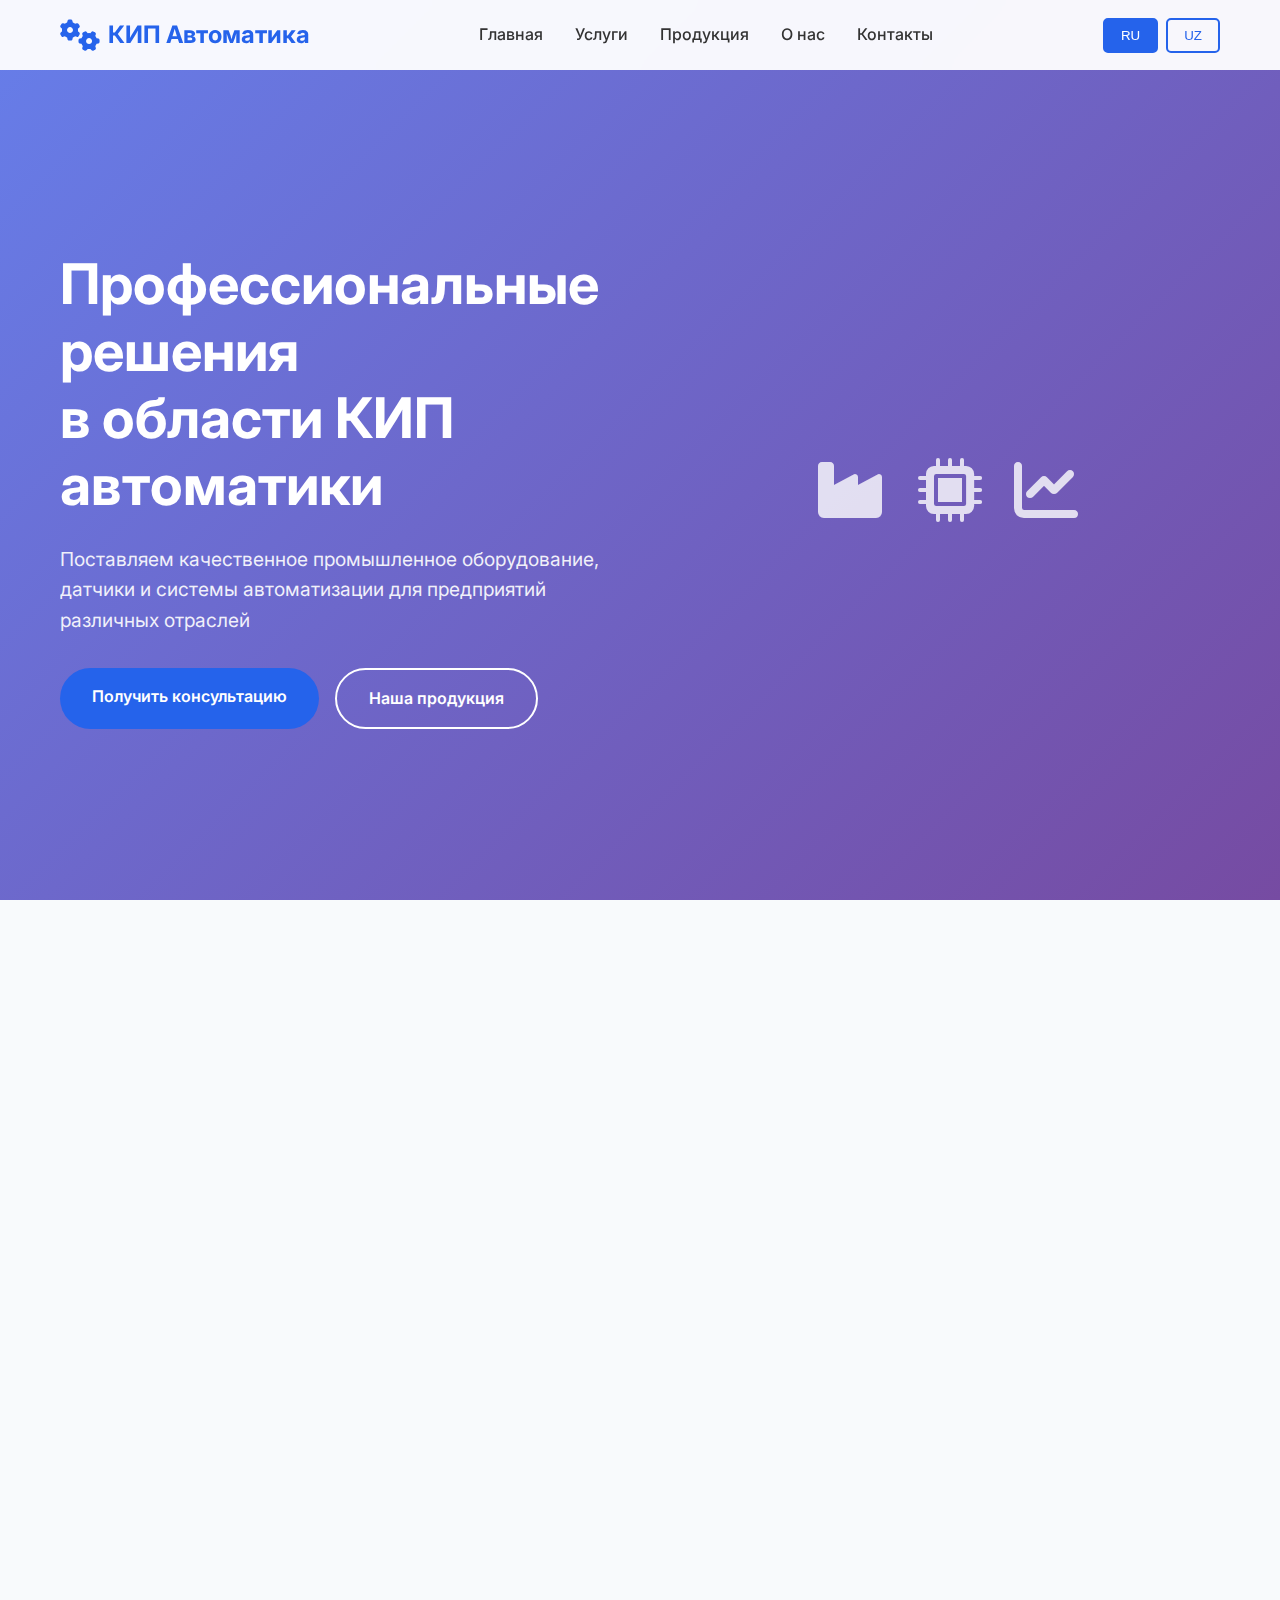
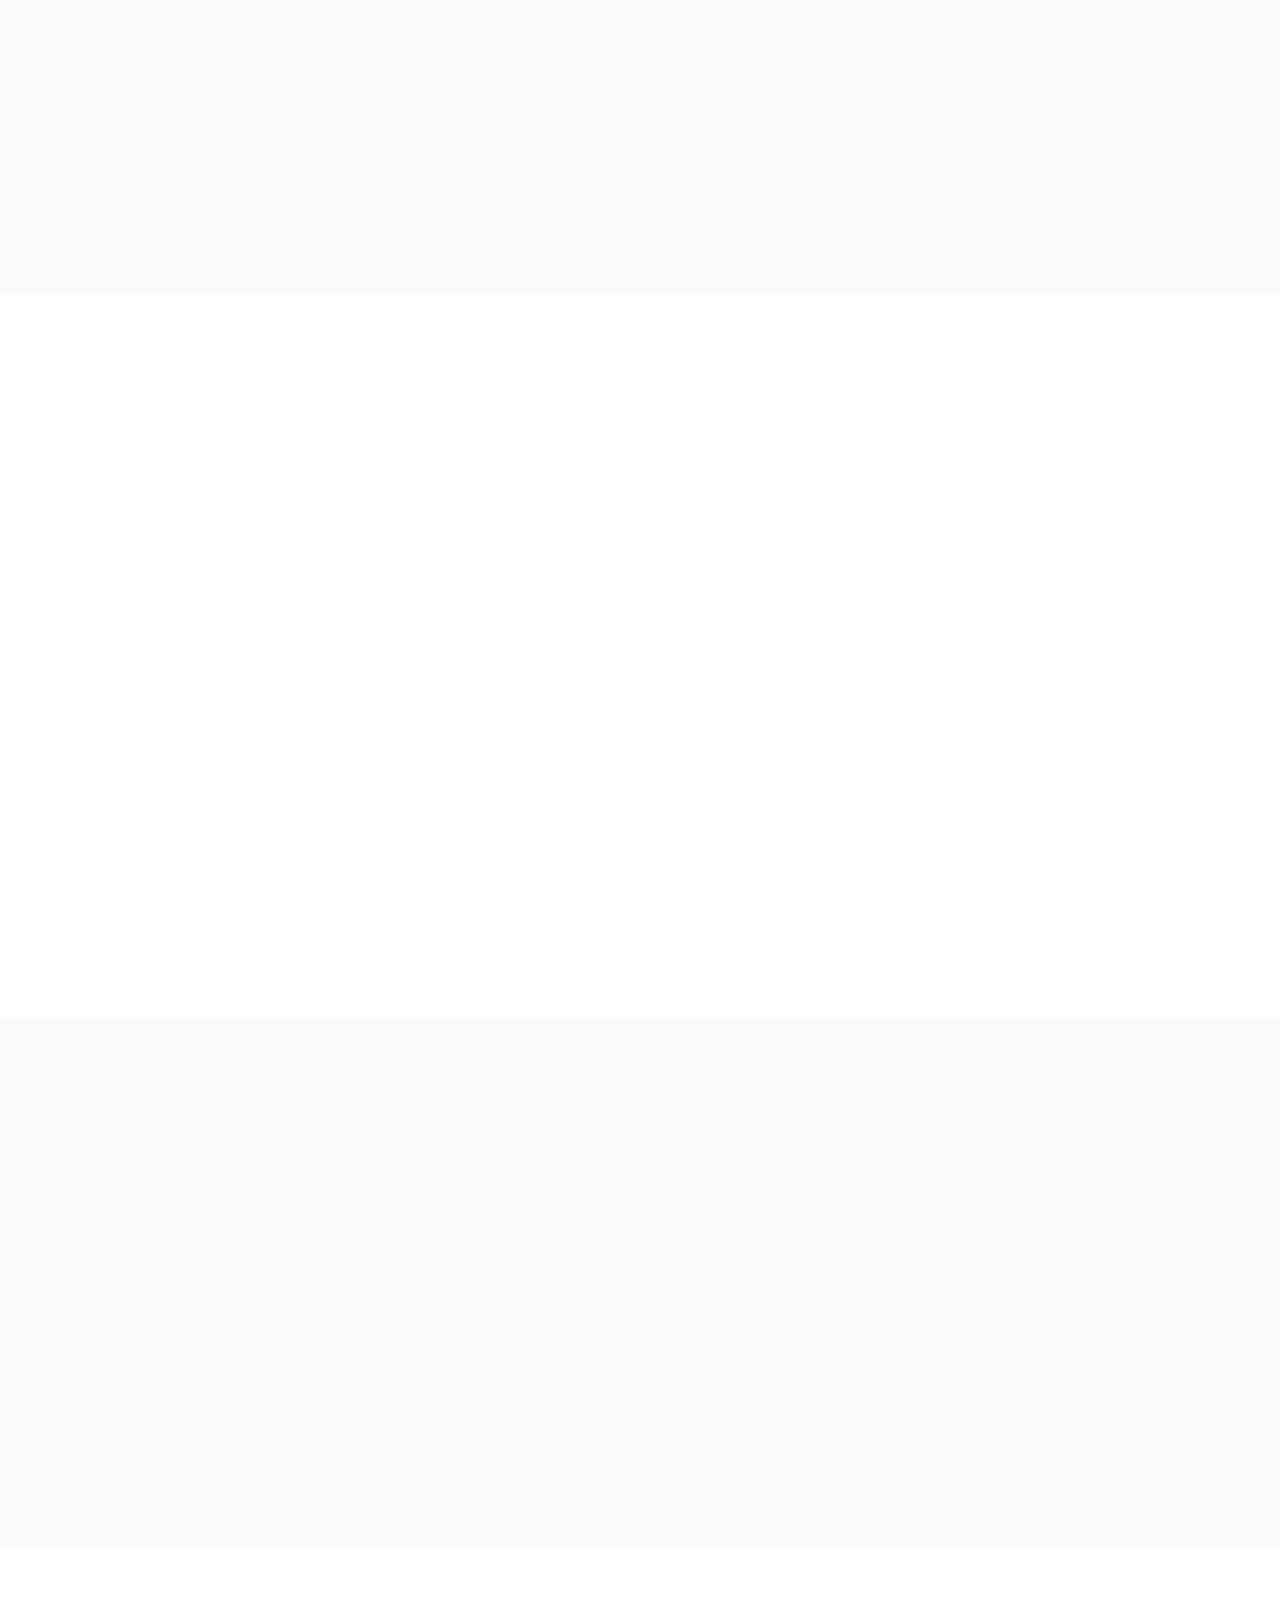
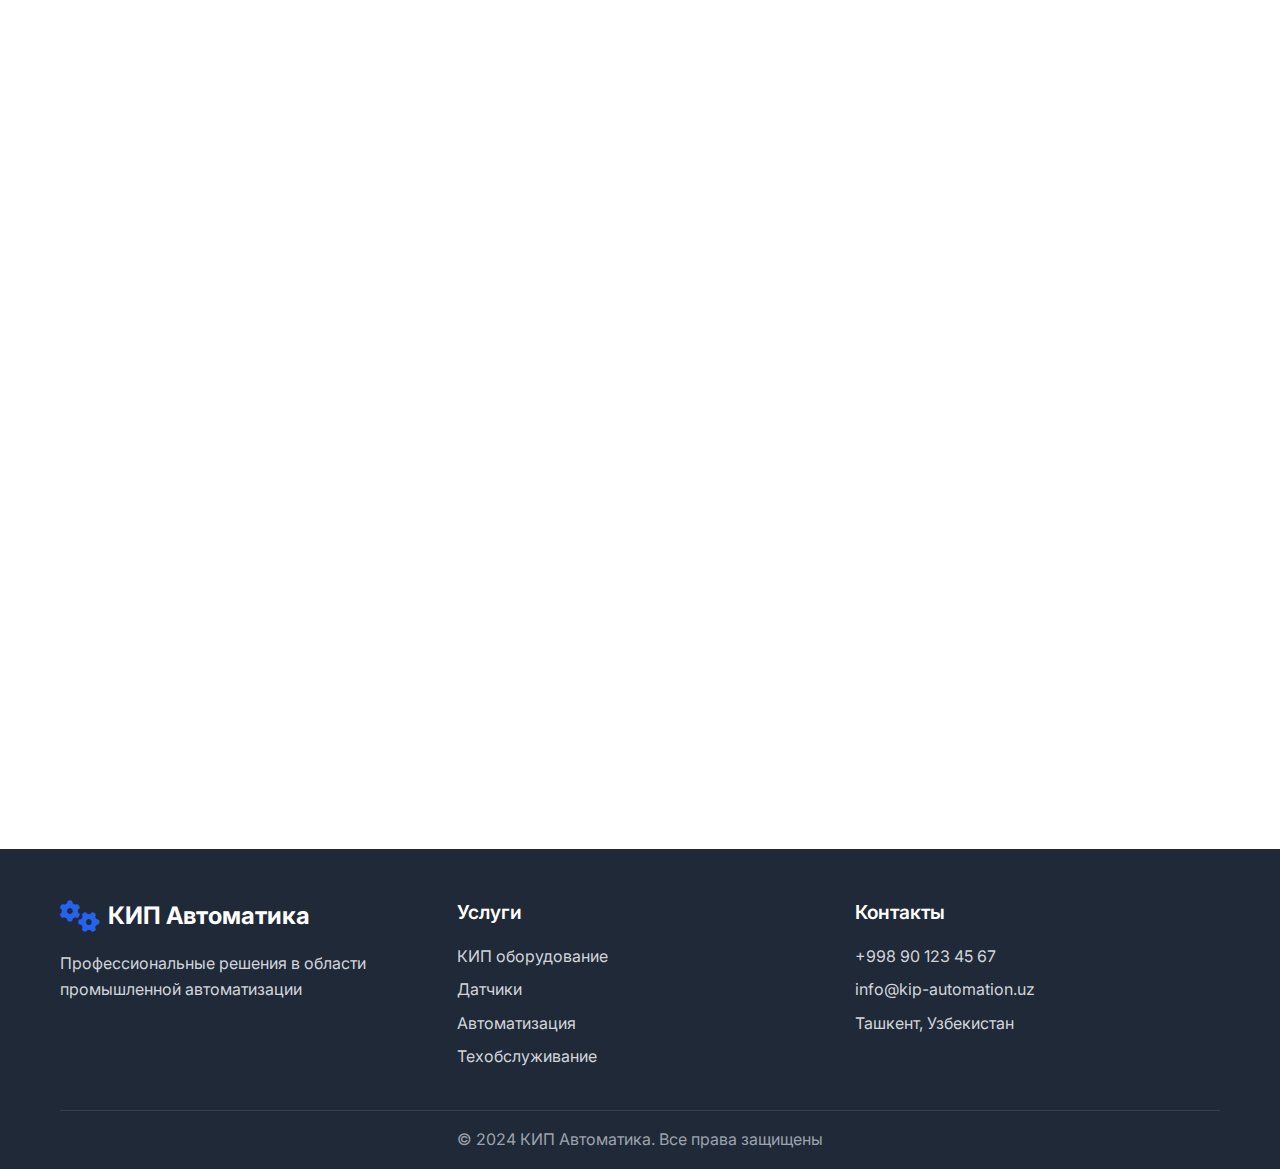
<file: index.html>
<!DOCTYPE html>
<html lang="ru">
<head>
    <meta charset="UTF-8">
    <meta name="viewport" content="width=device-width, initial-scale=1.0">
    <title data-ru="КИП Автоматика - Промышленное оборудование и датчики" data-uz="КИП Автоматика - Сanoатлаш ва сенсорлар">КИП Автоматика - Промышленное оборудование и датчики</title>
    <meta name="description" content="Профессиональные решения в области КИП автоматики, промышленного оборудования и датчиков">
    <link rel="stylesheet" href="styles.css">
    <link href="https://fonts.googleapis.com/css2?family=Inter:wght@300;400;500;600;700&display=swap" rel="stylesheet">
    <link rel="stylesheet" href="https://cdnjs.cloudflare.com/ajax/libs/font-awesome/6.0.0/css/all.min.css">
</head>
<body>
    <!-- Header -->
    <header class="header">
        <nav class="navbar">
            <div class="nav-container">
                <div class="nav-logo">
                    <i class="fas fa-cogs"></i>
                    <span data-ru="КИП Автоматика" data-uz="КИП Автоматика">КИП Автоматика</span>
                </div>
                <ul class="nav-menu">
                    <li><a href="#home" data-ru="Главная" data-uz="Бош саҳифа">Главная</a></li>
                    <li><a href="#services" data-ru="Услуги" data-uz="Хизматлар">Услуги</a></li>
                    <li><a href="#products" data-ru="Продукция" data-uz="Маҳсулотлар">Продукция</a></li>
                    <li><a href="#about" data-ru="О нас" data-uz="Биз ҳақида">О нас</a></li>
                    <li><a href="#contact" data-ru="Контакты" data-uz="Алоқа">Контакты</a></li>
                </ul>
                <div class="nav-lang">
                    <button class="lang-btn active" data-lang="ru">RU</button>
                    <button class="lang-btn" data-lang="uz">UZ</button>
                </div>
                <div class="hamburger">
                    <span></span>
                    <span></span>
                    <span></span>
                </div>
            </div>
        </nav>
    </header>

    <!-- Hero Section -->
    <section id="home" class="hero">
        <div class="hero-container">
            <div class="hero-content">
                <h1 class="hero-title">
                    <span data-ru="Профессиональные решения" data-uz="Касабй ечимлар">Профессиональные решения</span>
                    <span data-ru="в области КИП автоматики" data-uz="КИП автоматика соҳасида">в области КИП автоматики</span>
                </h1>
                <p class="hero-subtitle" data-ru="Поставляем качественное промышленное оборудование, датчики и системы автоматизации для предприятий различных отраслей" data-uz="Турли соҳалардаги корхоналар учун сифатли сanoат ускуналари, сенсорлар ва автоматизация тизимларини етказиб берамиз">
                    Поставляем качественное промышленное оборудование, датчики и системы автоматизации для предприятий различных отраслей
                </p>
                <div class="hero-buttons">
                    <a href="#contact" class="btn btn-primary" data-ru="Получить консультацию" data-uz="Маслаҳат олинг">Получить консультацию</a>
                    <a href="#products" class="btn btn-secondary" data-ru="Наша продукция" data-uz="Бизнинг маҳсулотлар">Наша продукция</a>
                </div>
            </div>
            <div class="hero-image">
                <div class="hero-visual">
                    <i class="fas fa-industry"></i>
                    <i class="fas fa-microchip"></i>
                    <i class="fas fa-chart-line"></i>
                </div>
            </div>
        </div>
    </section>

    <!-- Services Section -->
    <section id="services" class="services">
        <div class="container">
            <div class="section-header">
                <h2 data-ru="Наши услуги" data-uz="Бизнинг хизматлар">Наши услуги</h2>
                <p data-ru="Комплексные решения для автоматизации промышленных процессов" data-uz="Сanoат жараёнларини автоматизация қилиш учун комплексли ечимлар">
                    Комплексные решения для автоматизации промышленных процессов
                </p>
            </div>
            <div class="services-grid">
                <div class="service-card">
                    <div class="service-icon">
                        <i class="fas fa-thermometer-half"></i>
                    </div>
                    <h3 data-ru="КИП оборудование" data-uz="КИП ускуналари">КИП оборудование</h3>
                    <p data-ru="Контрольно-измерительные приборы для точного мониторинга технологических процессов" data-uz="Технологик жараёнларни аниқ назорат қилиш учун назорат-ўлчов асбоблари">
                        Контрольно-измерительные приборы для точного мониторинга технологических процессов
                    </p>
                </div>
                <div class="service-card">
                    <div class="service-icon">
                        <i class="fas fa-sensor"></i>
                    </div>
                    <h3 data-ru="Датчики и сенсоры" data-uz="Сенсорлар ва датчиклар">Датчики и сенсоры</h3>
                    <p data-ru="Широкий ассортимент датчиков для различных промышленных применений" data-uz="Турли сanoат қўлланилишлари учун кенг ассортиментдаги сенсорлар">
                        Широкий ассортимент датчиков для различных промышленных применений
                    </p>
                </div>
                <div class="service-card">
                    <div class="service-icon">
                        <i class="fas fa-robot"></i>
                    </div>
                    <h3 data-ru="Автоматизация" data-uz="Автоматизация">Автоматизация</h3>
                    <p data-ru="Системы автоматического управления и контроля производственных процессов" data-uz="Ишлаб чиқариш жараёнларини автоматик бошқариш ва назорат қилиш тизимлари">
                        Системы автоматического управления и контроля производственных процессов
                    </p>
                </div>
                <div class="service-card">
                    <div class="service-icon">
                        <i class="fas fa-tools"></i>
                    </div>
                    <h3 data-ru="Техобслуживание" data-uz="Техник хизмат">Техобслуживание</h3>
                    <p data-ru="Профилактическое обслуживание и ремонт промышленного оборудования" data-uz="Сanoат ускуналарини профилактик хизмат қилиш ва таъмирлаш">
                        Профилактическое обслуживание и ремонт промышленного оборудования
                    </p>
                </div>
            </div>
        </div>
    </section>

    <!-- Products Section -->
    <section id="products" class="products">
        <div class="container">
            <div class="section-header">
                <h2 data-ru="Наша продукция" data-uz="Бизнинг маҳсулотлар">Наша продукция</h2>
                <p data-ru="Качественное оборудование от ведущих мировых производителей" data-uz="Дунёнинг етакчи ишлаб чиқарувчиларидан сифатли ускуналар">
                    Качественное оборудование от ведущих мировых производителей
                </p>
            </div>
            <div class="products-grid">
                <div class="product-category">
                    <div class="category-icon">
                        <i class="fas fa-tachometer-alt"></i>
                    </div>
                    <h3 data-ru="Датчики давления" data-uz="Босим сенсорлари">Датчики давления</h3>
                    <ul>
                        <li data-ru="Абсолютные и относительные" data-uz="Мутлақ ва нисбий">Абсолютные и относительные</li>
                        <li data-ru="Дифференциальные" data-uz="Дифференциал">Дифференциальные</li>
                        <li data-ru="Высокоточные" data-uz="Юқори аниқлик">Высокоточные</li>
                    </ul>
                </div>
                <div class="product-category">
                    <div class="category-icon">
                        <i class="fas fa-thermometer-half"></i>
                    </div>
                    <h3 data-ru="Температурные датчики" data-uz="Ҳарорат сенсорлари">Температурные датчики</h3>
                    <ul>
                        <li data-ru="Термопары" data-uz="Термопаралар">Термопары</li>
                        <li data-ru="Термосопротивления" data-uz="Термоқаршилик">Термосопротивления</li>
                        <li data-ru="Термисторы" data-uz="Термисторлар">Термисторы</li>
                    </ul>
                </div>
                <div class="product-category">
                    <div class="category-icon">
                        <i class="fas fa-tint"></i>
                    </div>
                    <h3 data-ru="Датчики уровня" data-uz="Даража сенсорлари">Датчики уровня</h3>
                    <ul>
                        <li data-ru="Ультразвуковые" data-uz="Ультратовуш">Ультразвуковые</li>
                        <li data-ru="Радарные" data-uz="Радар">Радарные</li>
                        <li data-ru="Поплавковые" data-uz="Поплавок">Поплавковые</li>
                    </ul>
                </div>
                <div class="product-category">
                    <div class="category-icon">
                        <i class="fas fa-wind"></i>
                    </div>
                    <h3 data-ru="Датчики расхода" data-uz="Сарф сенсорлари">Датчики расхода</h3>
                    <ul>
                        <li data-ru="Электромагнитные" data-uz="Электромагнит">Электромагнитные</li>
                        <li data-ru="Ультразвуковые" data-uz="Ультратовуш">Ультразвуковые</li>
                        <li data-ru="Вихревые" data-uz="Бурун">Вихревые</li>
                    </ul>
                </div>
            </div>
        </div>
    </section>

    <!-- About Section -->
    <section id="about" class="about">
        <div class="container">
            <div class="about-content">
                <div class="about-text">
                    <h2 data-ru="О нашей компании" data-uz="Бизнинг компания ҳақида">О нашей компании</h2>
                    <p data-ru="Мы специализируемся на поставке качественного промышленного оборудования и систем автоматизации. Наша миссия - помочь предприятиям повысить эффективность производства за счет внедрения современных технологий." data-uz="Биз сифатли сanoат ускуналари ва автоматизация тизимларини етказиб беришда ихтисослашганмиз. Бизнинг вазифамиз - замонавий технологияларни жорий этиш орқали корхоналарга ишлаб чиқариш самарадорлигини оширишга ёрдам бериш.">
                        Мы специализируемся на поставке качественного промышленного оборудования и систем автоматизации. Наша миссия - помочь предприятиям повысить эффективность производства за счет внедрения современных технологий.
                    </p>
                    <div class="about-stats">
                        <div class="stat">
                            <span class="stat-number">10+</span>
                            <span data-ru="лет опыта" data-uz="йил тажриба">лет опыта</span>
                        </div>
                        <div class="stat">
                            <span class="stat-number">500+</span>
                            <span data-ru="довольных клиентов" data-uz="мамнун мижозлар">довольных клиентов</span>
                        </div>
                        <div class="stat">
                            <span class="stat-number">1000+</span>
                            <span data-ru="успешных проектов" data-uz="муваффақиятли лойиҳалар">успешных проектов</span>
                        </div>
                    </div>
                </div>
                <div class="about-image">
                    <div class="about-visual">
                        <i class="fas fa-building"></i>
                        <i class="fas fa-cogs"></i>
                        <i class="fas fa-chart-bar"></i>
                    </div>
                </div>
            </div>
        </div>
    </section>

    <!-- Contact Section -->
    <section id="contact" class="contact">
        <div class="container">
            <div class="section-header">
                <h2 data-ru="Свяжитесь с нами" data-uz="Биз билан боғланинг">Свяжитесь с нами</h2>
                <p data-ru="Получите профессиональную консультацию по выбору оборудования" data-uz="Ускуналарни танлаш бўйича касабй маслаҳат олинг">
                    Получите профессиональную консультацию по выбору оборудования
                </p>
            </div>
            <div class="contact-content">
                <div class="contact-info">
                    <div class="contact-item">
                        <i class="fas fa-phone"></i>
                        <div>
                            <h4 data-ru="Телефон" data-uz="Телефон">Телефон</h4>
                            <p>+998 90 123 45 67</p>
                        </div>
                    </div>
                    <div class="contact-item">
                        <i class="fas fa-envelope"></i>
                        <div>
                            <h4 data-ru="Email" data-uz="Электрон почта">Email</h4>
                            <p>info@kip-automation.uz</p>
                        </div>
                    </div>
                    <div class="contact-item">
                        <i class="fas fa-map-marker-alt"></i>
                        <div>
                            <h4 data-ru="Адрес" data-uz="Манзил">Адрес</h4>
                            <p data-ru="Ташкент, Узбекистан" data-uz="Тошкент, Ўзбекистон">Ташкент, Узбекистан</p>
                        </div>
                    </div>
                </div>
                <form class="contact-form">
                    <div class="form-group">
                        <input type="text" id="name" name="name" required>
                        <label for="name" data-ru="Ваше имя" data-uz="Исмингиз">Ваше имя</label>
                    </div>
                    <div class="form-group">
                        <input type="email" id="email" name="email" required>
                        <label for="email" data-ru="Email" data-uz="Электрон почта">Email</label>
                    </div>
                    <div class="form-group">
                        <input type="tel" id="phone" name="phone" required>
                        <label for="phone" data-ru="Телефон" data-uz="Телефон">Телефон</label>
                    </div>
                    <div class="form-group">
                        <textarea id="message" name="message" rows="5" required></textarea>
                        <label for="message" data-ru="Сообщение" data-uz="Хабар">Сообщение</label>
                    </div>
                    <button type="submit" class="btn btn-primary" data-ru="Отправить" data-uz="Юбориш">Отправить</button>
                </form>
            </div>
        </div>
    </section>

    <!-- Footer -->
    <footer class="footer">
        <div class="container">
            <div class="footer-content">
                <div class="footer-section">
                    <div class="footer-logo">
                        <i class="fas fa-cogs"></i>
                        <span data-ru="КИП Автоматика" data-uz="КИП Автоматика">КИП Автоматика</span>
                    </div>
                    <p data-ru="Профессиональные решения в области промышленной автоматизации" data-uz="Сanoат автоматизацияси соҳасидаги касабй ечимлар">
                        Профессиональные решения в области промышленной автоматизации
                    </p>
                </div>
                <div class="footer-section">
                    <h4 data-ru="Услуги" data-uz="Хизматлар">Услуги</h4>
                    <ul>
                        <li><a href="#services" data-ru="КИП оборудование" data-uz="КИП ускуналари">КИП оборудование</a></li>
                        <li><a href="#services" data-ru="Датчики" data-uz="Сенсорлар">Датчики</a></li>
                        <li><a href="#services" data-ru="Автоматизация" data-uz="Автоматизация">Автоматизация</a></li>
                        <li><a href="#services" data-ru="Техобслуживание" data-uz="Техник хизмат">Техобслуживание</a></li>
                    </ul>
                </div>
                <div class="footer-section">
                    <h4 data-ru="Контакты" data-uz="Алоқа">Контакты</h4>
                    <p>+998 90 123 45 67</p>
                    <p>info@kip-automation.uz</p>
                    <p data-ru="Ташкент, Узбекистан" data-uz="Тошкент, Ўзбекистон">Ташкент, Узбекистан</p>
                </div>
            </div>
            <div class="footer-bottom">
                <p>&copy; 2024 КИП Автоматика. <span data-ru="Все права защищены" data-uz="Барча ҳуқуқлар ҳимояланган">Все права защищены</span></p>
            </div>
        </div>
    </footer>

    <script src="script.js"></script>
</body>
</html>
</file>
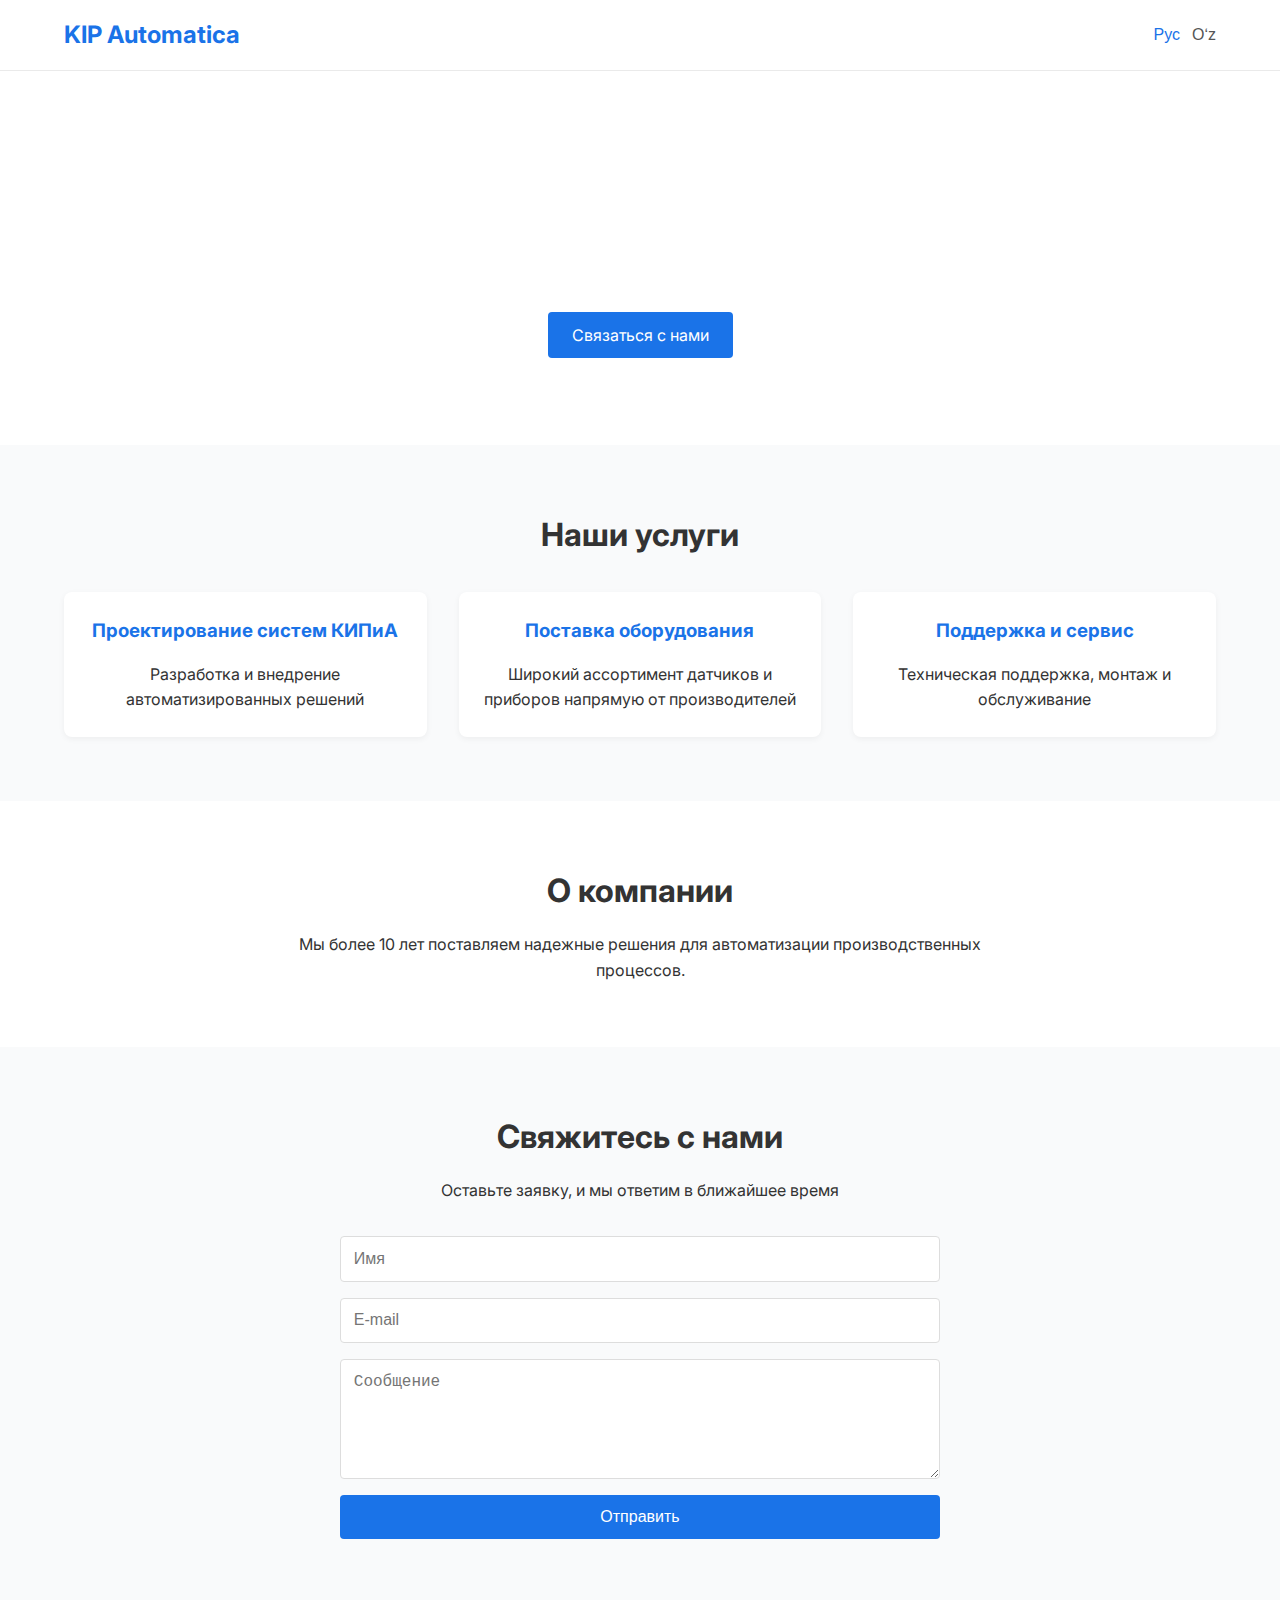
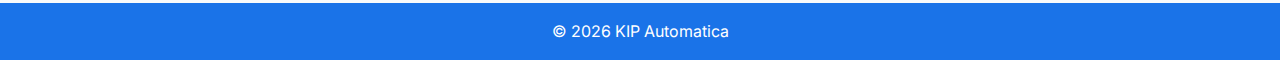
<file: landing_page/index.html>
<!DOCTYPE html>
<html lang="ru">
<head>
    <meta charset="UTF-8">
    <meta name="viewport" content="width=device-width, initial-scale=1.0">
    <title>KIP Automatica – Промышленное оборудование и датчики</title>
    <link rel="stylesheet" href="style.css">
    <link href="https://fonts.googleapis.com/css2?family=Inter:wght@400;600;700&display=swap" rel="stylesheet">
</head>
<body>
    <!-- Language Switcher -->
    <header class="header">
        <div class="container">
            <div class="logo">KIP Automatica</div>
            <nav class="language-switcher">
                <button id="ruBtn" class="lang-btn active" data-lang="ru">Рус</button>
                <button id="uzBtn" class="lang-btn" data-lang="uz">Oʻz</button>
            </nav>
        </div>
    </header>

    <!-- Hero Section -->
    <section class="hero" id="hero">
        <div class="container">
            <h1 data-i18n="hero_title">Решения для промышленной автоматизации</h1>
            <p data-i18n="hero_subtitle">Продажа оборудования и датчиков для всех отраслей</p>
            <a href="#contact" class="btn" data-i18n="hero_cta">Связаться с нами</a>
        </div>
    </section>

    <!-- Services Section -->
    <section class="services" id="services">
        <div class="container">
            <h2 data-i18n="services_title">Наши услуги</h2>
            <div class="service-grid">
                <div class="service-item">
                    <h3 data-i18n="service1_title">Проектирование систем КИПиА</h3>
                    <p data-i18n="service1_desc">Разработка и внедрение автоматизированных решений</p>
                </div>
                <div class="service-item">
                    <h3 data-i18n="service2_title">Поставка оборудования</h3>
                    <p data-i18n="service2_desc">Широкий ассортимент датчиков и приборов напрямую от производителей</p>
                </div>
                <div class="service-item">
                    <h3 data-i18n="service3_title">Поддержка и сервис</h3>
                    <p data-i18n="service3_desc">Техническая поддержка, монтаж и обслуживание</p>
                </div>
            </div>
        </div>
    </section>

    <!-- About Section -->
    <section class="about" id="about">
        <div class="container">
            <h2 data-i18n="about_title">О компании</h2>
            <p data-i18n="about_text">Мы более 10 лет поставляем надежные решения для автоматизации производственных процессов.</p>
        </div>
    </section>

    <!-- Contact Section -->
    <section class="contact" id="contact">
        <div class="container">
            <h2 data-i18n="contact_title">Свяжитесь с нами</h2>
            <p data-i18n="contact_subtitle">Оставьте заявку, и мы ответим в ближайшее время</p>
            <form class="contact-form">
                <input type="text" placeholder="Имя" data-i18n-placeholder="name_placeholder" required>
                <input type="email" placeholder="E-mail" data-i18n-placeholder="email_placeholder" required>
                <textarea placeholder="Сообщение" data-i18n-placeholder="message_placeholder" required></textarea>
                <button type="submit" class="btn" data-i18n="contact_send">Отправить</button>
            </form>
        </div>
    </section>

    <footer class="footer">
        <div class="container">
            <p>&copy; <span id="year"></span> KIP Automatica</p>
        </div>
    </footer>

    <script src="script.js"></script>
</body>
</html>
</file>
<file: styles.css>
/* Reset and Base Styles */
* {
    margin: 0;
    padding: 0;
    box-sizing: border-box;
}

html {
    scroll-behavior: smooth;
}

body {
    font-family: 'Inter', sans-serif;
    line-height: 1.6;
    color: #333;
    overflow-x: hidden;
}

.container {
    max-width: 1200px;
    margin: 0 auto;
    padding: 0 20px;
}

/* Header Styles */
.header {
    position: fixed;
    top: 0;
    width: 100%;
    background: rgba(255, 255, 255, 0.95);
    backdrop-filter: blur(10px);
    z-index: 1000;
    transition: all 0.3s ease;
}

.navbar {
    padding: 1rem 0;
}

.nav-container {
    display: flex;
    justify-content: space-between;
    align-items: center;
    max-width: 1200px;
    margin: 0 auto;
    padding: 0 20px;
}

.nav-logo {
    display: flex;
    align-items: center;
    gap: 0.5rem;
    font-size: 1.5rem;
    font-weight: 700;
    color: #2563eb;
}

.nav-logo i {
    font-size: 2rem;
}

.nav-menu {
    display: flex;
    list-style: none;
    gap: 2rem;
}

.nav-menu a {
    text-decoration: none;
    color: #333;
    font-weight: 500;
    transition: color 0.3s ease;
}

.nav-menu a:hover {
    color: #2563eb;
}

.nav-lang {
    display: flex;
    gap: 0.5rem;
}

.lang-btn {
    padding: 0.5rem 1rem;
    border: 2px solid #2563eb;
    background: transparent;
    color: #2563eb;
    border-radius: 5px;
    cursor: pointer;
    transition: all 0.3s ease;
    font-weight: 500;
}

.lang-btn.active,
.lang-btn:hover {
    background: #2563eb;
    color: white;
}

.hamburger {
    display: none;
    flex-direction: column;
    cursor: pointer;
}

.hamburger span {
    width: 25px;
    height: 3px;
    background: #333;
    margin: 3px 0;
    transition: 0.3s;
}

/* Hero Section */
.hero {
    min-height: 100vh;
    display: flex;
    align-items: center;
    background: linear-gradient(135deg, #667eea 0%, #764ba2 100%);
    color: white;
    padding-top: 80px;
}

.hero-container {
    display: grid;
    grid-template-columns: 1fr 1fr;
    gap: 4rem;
    align-items: center;
    max-width: 1200px;
    margin: 0 auto;
    padding: 0 20px;
}

.hero-title {
    font-size: 3.5rem;
    font-weight: 700;
    line-height: 1.2;
    margin-bottom: 1.5rem;
}

.hero-title span {
    display: block;
}

.hero-subtitle {
    font-size: 1.2rem;
    margin-bottom: 2rem;
    opacity: 0.9;
}

.hero-buttons {
    display: flex;
    gap: 1rem;
    flex-wrap: wrap;
}

.btn {
    padding: 1rem 2rem;
    border-radius: 50px;
    text-decoration: none;
    font-weight: 600;
    transition: all 0.3s ease;
    display: inline-block;
    border: none;
    cursor: pointer;
    font-size: 1rem;
}

.btn-primary {
    background: #2563eb;
    color: white;
}

.btn-primary:hover {
    background: #1d4ed8;
    transform: translateY(-2px);
    box-shadow: 0 10px 25px rgba(37, 99, 235, 0.3);
}

.btn-secondary {
    background: transparent;
    color: white;
    border: 2px solid white;
}

.btn-secondary:hover {
    background: white;
    color: #667eea;
    transform: translateY(-2px);
}

.hero-visual {
    display: flex;
    justify-content: center;
    align-items: center;
    gap: 2rem;
    font-size: 4rem;
    opacity: 0.8;
}

.hero-visual i {
    animation: float 3s ease-in-out infinite;
}

.hero-visual i:nth-child(2) {
    animation-delay: 1s;
}

.hero-visual i:nth-child(3) {
    animation-delay: 2s;
}

@keyframes float {
    0%, 100% { transform: translateY(0px); }
    50% { transform: translateY(-20px); }
}

/* Section Styles */
.section-header {
    text-align: center;
    margin-bottom: 4rem;
}

.section-header h2 {
    font-size: 2.5rem;
    font-weight: 700;
    margin-bottom: 1rem;
    color: #1f2937;
}

.section-header p {
    font-size: 1.1rem;
    color: #6b7280;
    max-width: 600px;
    margin: 0 auto;
}

/* Services Section */
.services {
    padding: 6rem 0;
    background: #f8fafc;
}

.services-grid {
    display: grid;
    grid-template-columns: repeat(auto-fit, minmax(280px, 1fr));
    gap: 2rem;
}

.service-card {
    background: white;
    padding: 2rem;
    border-radius: 15px;
    box-shadow: 0 4px 6px rgba(0, 0, 0, 0.05);
    transition: all 0.3s ease;
    text-align: center;
}

.service-card:hover {
    transform: translateY(-5px);
    box-shadow: 0 20px 40px rgba(0, 0, 0, 0.1);
}

.service-icon {
    width: 80px;
    height: 80px;
    background: linear-gradient(135deg, #667eea 0%, #764ba2 100%);
    border-radius: 50%;
    display: flex;
    align-items: center;
    justify-content: center;
    margin: 0 auto 1.5rem;
    font-size: 2rem;
    color: white;
}

.service-card h3 {
    font-size: 1.5rem;
    font-weight: 600;
    margin-bottom: 1rem;
    color: #1f2937;
}

.service-card p {
    color: #6b7280;
    line-height: 1.6;
}

/* Products Section */
.products {
    padding: 6rem 0;
}

.products-grid {
    display: grid;
    grid-template-columns: repeat(auto-fit, minmax(250px, 1fr));
    gap: 2rem;
}

.product-category {
    background: white;
    padding: 2rem;
    border-radius: 15px;
    box-shadow: 0 4px 6px rgba(0, 0, 0, 0.05);
    transition: all 0.3s ease;
    border: 1px solid #e5e7eb;
}

.product-category:hover {
    transform: translateY(-5px);
    box-shadow: 0 20px 40px rgba(0, 0, 0, 0.1);
    border-color: #2563eb;
}

.category-icon {
    width: 60px;
    height: 60px;
    background: #2563eb;
    border-radius: 50%;
    display: flex;
    align-items: center;
    justify-content: center;
    margin-bottom: 1.5rem;
    font-size: 1.5rem;
    color: white;
}

.product-category h3 {
    font-size: 1.3rem;
    font-weight: 600;
    margin-bottom: 1rem;
    color: #1f2937;
}

.product-category ul {
    list-style: none;
}

.product-category li {
    padding: 0.5rem 0;
    color: #6b7280;
    border-bottom: 1px solid #f3f4f6;
}

.product-category li:last-child {
    border-bottom: none;
}

/* About Section */
.about {
    padding: 6rem 0;
    background: #f8fafc;
}

.about-content {
    display: grid;
    grid-template-columns: 1fr 1fr;
    gap: 4rem;
    align-items: center;
}

.about-text h2 {
    font-size: 2.5rem;
    font-weight: 700;
    margin-bottom: 1.5rem;
    color: #1f2937;
}

.about-text p {
    font-size: 1.1rem;
    color: #6b7280;
    margin-bottom: 2rem;
    line-height: 1.7;
}

.about-stats {
    display: grid;
    grid-template-columns: repeat(3, 1fr);
    gap: 2rem;
}

.stat {
    text-align: center;
}

.stat-number {
    display: block;
    font-size: 2.5rem;
    font-weight: 700;
    color: #2563eb;
    margin-bottom: 0.5rem;
}

.stat span:last-child {
    color: #6b7280;
    font-size: 0.9rem;
}

.about-visual {
    display: flex;
    justify-content: center;
    align-items: center;
    gap: 2rem;
    font-size: 3rem;
    color: #2563eb;
    opacity: 0.7;
}

/* Contact Section */
.contact {
    padding: 6rem 0;
}

.contact-content {
    display: grid;
    grid-template-columns: 1fr 1fr;
    gap: 4rem;
}

.contact-info {
    display: flex;
    flex-direction: column;
    gap: 2rem;
}

.contact-item {
    display: flex;
    align-items: center;
    gap: 1rem;
    padding: 1.5rem;
    background: #f8fafc;
    border-radius: 10px;
}

.contact-item i {
    font-size: 1.5rem;
    color: #2563eb;
    width: 40px;
}

.contact-item h4 {
    font-weight: 600;
    margin-bottom: 0.5rem;
    color: #1f2937;
}

.contact-item p {
    color: #6b7280;
}

.contact-form {
    background: white;
    padding: 2rem;
    border-radius: 15px;
    box-shadow: 0 4px 6px rgba(0, 0, 0, 0.05);
}

.form-group {
    position: relative;
    margin-bottom: 2rem;
}

.form-group input,
.form-group textarea {
    width: 100%;
    padding: 1rem;
    border: 2px solid #e5e7eb;
    border-radius: 10px;
    font-size: 1rem;
    transition: all 0.3s ease;
    background: transparent;
}

.form-group input:focus,
.form-group textarea:focus {
    outline: none;
    border-color: #2563eb;
    box-shadow: 0 0 0 3px rgba(37, 99, 235, 0.1);
}

.form-group label {
    position: absolute;
    left: 1rem;
    top: 1rem;
    color: #9ca3af;
    transition: all 0.3s ease;
    pointer-events: none;
}

.form-group input:focus + label,
.form-group input:valid + label,
.form-group textarea:focus + label,
.form-group textarea:valid + label {
    top: -0.5rem;
    left: 0.5rem;
    font-size: 0.8rem;
    color: #2563eb;
    background: white;
    padding: 0 0.5rem;
}

/* Footer */
.footer {
    background: #1f2937;
    color: white;
    padding: 3rem 0 1rem;
}

.footer-content {
    display: grid;
    grid-template-columns: repeat(auto-fit, minmax(250px, 1fr));
    gap: 2rem;
    margin-bottom: 2rem;
}

.footer-logo {
    display: flex;
    align-items: center;
    gap: 0.5rem;
    font-size: 1.5rem;
    font-weight: 700;
    margin-bottom: 1rem;
}

.footer-logo i {
    font-size: 2rem;
    color: #2563eb;
}

.footer-section h4 {
    font-size: 1.2rem;
    font-weight: 600;
    margin-bottom: 1rem;
}

.footer-section ul {
    list-style: none;
}

.footer-section ul li {
    margin-bottom: 0.5rem;
}

.footer-section ul li a {
    color: #d1d5db;
    text-decoration: none;
    transition: color 0.3s ease;
}

.footer-section ul li a:hover {
    color: #2563eb;
}

.footer-section p {
    color: #d1d5db;
    margin-bottom: 0.5rem;
}

.footer-bottom {
    border-top: 1px solid #374151;
    padding-top: 1rem;
    text-align: center;
    color: #9ca3af;
}

/* Responsive Design */
@media (max-width: 768px) {
    .nav-menu {
        display: none;
    }
    
    .hamburger {
        display: flex;
    }
    
    .hero-container {
        grid-template-columns: 1fr;
        text-align: center;
        gap: 2rem;
    }
    
    .hero-title {
        font-size: 2.5rem;
    }
    
    .hero-buttons {
        justify-content: center;
    }
    
    .about-content {
        grid-template-columns: 1fr;
        gap: 2rem;
    }
    
    .contact-content {
        grid-template-columns: 1fr;
        gap: 2rem;
    }
    
    .about-stats {
        grid-template-columns: 1fr;
        gap: 1rem;
    }
    
    .section-header h2 {
        font-size: 2rem;
    }
    
    .hero-visual {
        font-size: 3rem;
        gap: 1rem;
    }
    
    .about-visual {
        font-size: 2rem;
        gap: 1rem;
    }
}

@media (max-width: 480px) {
    .container {
        padding: 0 15px;
    }
    
    .hero-title {
        font-size: 2rem;
    }
    
    .hero-subtitle {
        font-size: 1rem;
    }
    
    .btn {
        padding: 0.8rem 1.5rem;
        font-size: 0.9rem;
    }
    
    .service-card,
    .product-category {
        padding: 1.5rem;
    }
    
    .contact-form {
        padding: 1.5rem;
    }
}

/* Animation Classes */
.fade-in {
    opacity: 0;
    transform: translateY(30px);
    transition: all 0.6s ease;
}

.fade-in.visible {
    opacity: 1;
    transform: translateY(0);
}

/* Smooth scrolling for anchor links */
html {
    scroll-padding-top: 80px;
}
</file>
<file: landing_page/style.css>
/* Basic Reset */
* {
  margin: 0;
  padding: 0;
  box-sizing: border-box;
}

body {
  font-family: 'Inter', sans-serif;
  line-height: 1.6;
  color: #333;
}

.container {
  width: 90%;
  max-width: 1200px;
  margin: 0 auto;
}

/* Header */
.header {
  background: #ffffff;
  border-bottom: 1px solid #eaeaea;
}

.header .container {
  display: flex;
  justify-content: space-between;
  align-items: center;
  padding: 1rem 0;
}

.logo {
  font-weight: 700;
  font-size: 1.5rem;
  color: #1a73e8;
}

.language-switcher .lang-btn {
  background: none;
  border: none;
  margin-left: 0.5rem;
  font-size: 1rem;
  cursor: pointer;
  color: #555;
  transition: color 0.3s;
}

.language-switcher .lang-btn.active,
.language-switcher .lang-btn:hover {
  color: #1a73e8;
}

/* Hero Section */
.hero {
  background: url('https://images.unsplash.com/photo-1581093588401-3e88c4f5df7b?auto=format&fit=crop&w=1200&q=60') center/cover no-repeat;
  color: #fff;
  text-align: center;
  padding: 6rem 0;
}

.hero h1 {
  font-size: 2.5rem;
  margin-bottom: 1rem;
}

.hero p {
  font-size: 1.2rem;
  margin-bottom: 2rem;
}

.btn {
  background: #1a73e8;
  color: #fff;
  padding: 0.8rem 1.5rem;
  border: none;
  border-radius: 4px;
  cursor: pointer;
  font-size: 1rem;
  transition: background 0.3s;
  text-decoration: none;
}

.btn:hover {
  background: #0f5ec7;
}

/* Services */
.services {
  padding: 4rem 0;
  background: #f9fafb;
}

.services h2 {
  text-align: center;
  margin-bottom: 2rem;
  font-size: 2rem;
}

.service-grid {
  display: grid;
  grid-template-columns: repeat(auto-fit, minmax(250px, 1fr));
  gap: 1.5rem;
}

.service-item {
  background: #fff;
  padding: 1.5rem;
  border-radius: 8px;
  box-shadow: 0 2px 6px rgba(0, 0, 0, 0.05);
  text-align: center;
}

.service-item h3 {
  margin-bottom: 1rem;
  color: #1a73e8;
}

/* About */
.about {
  padding: 4rem 0;
}

.about h2 {
  text-align: center;
  margin-bottom: 1rem;
  font-size: 2rem;
}

.about p {
  max-width: 700px;
  margin: 0.5rem auto 0;
  text-align: center;
}

/* Contact */
.contact {
  padding: 4rem 0;
  background: #f9fafb;
}

.contact h2 {
  text-align: center;
  margin-bottom: 1rem;
  font-size: 2rem;
}

.contact p {
  text-align: center;
  margin-bottom: 2rem;
}

.contact-form {
  max-width: 600px;
  margin: 0 auto;
  display: flex;
  flex-direction: column;
  gap: 1rem;
}

.contact-form input,
.contact-form textarea {
  width: 100%;
  padding: 0.8rem;
  border: 1px solid #ddd;
  border-radius: 4px;
  font-size: 1rem;
}

.contact-form textarea {
  resize: vertical;
  min-height: 120px;
}

/* Footer */
.footer {
  background: #1a73e8;
  color: #fff;
  text-align: center;
  padding: 1rem 0;
}

@media (min-width: 768px) {
  .hero h1 {
    font-size: 3rem;
  }

  .service-grid {
    gap: 2rem;
  }
}
</file>
